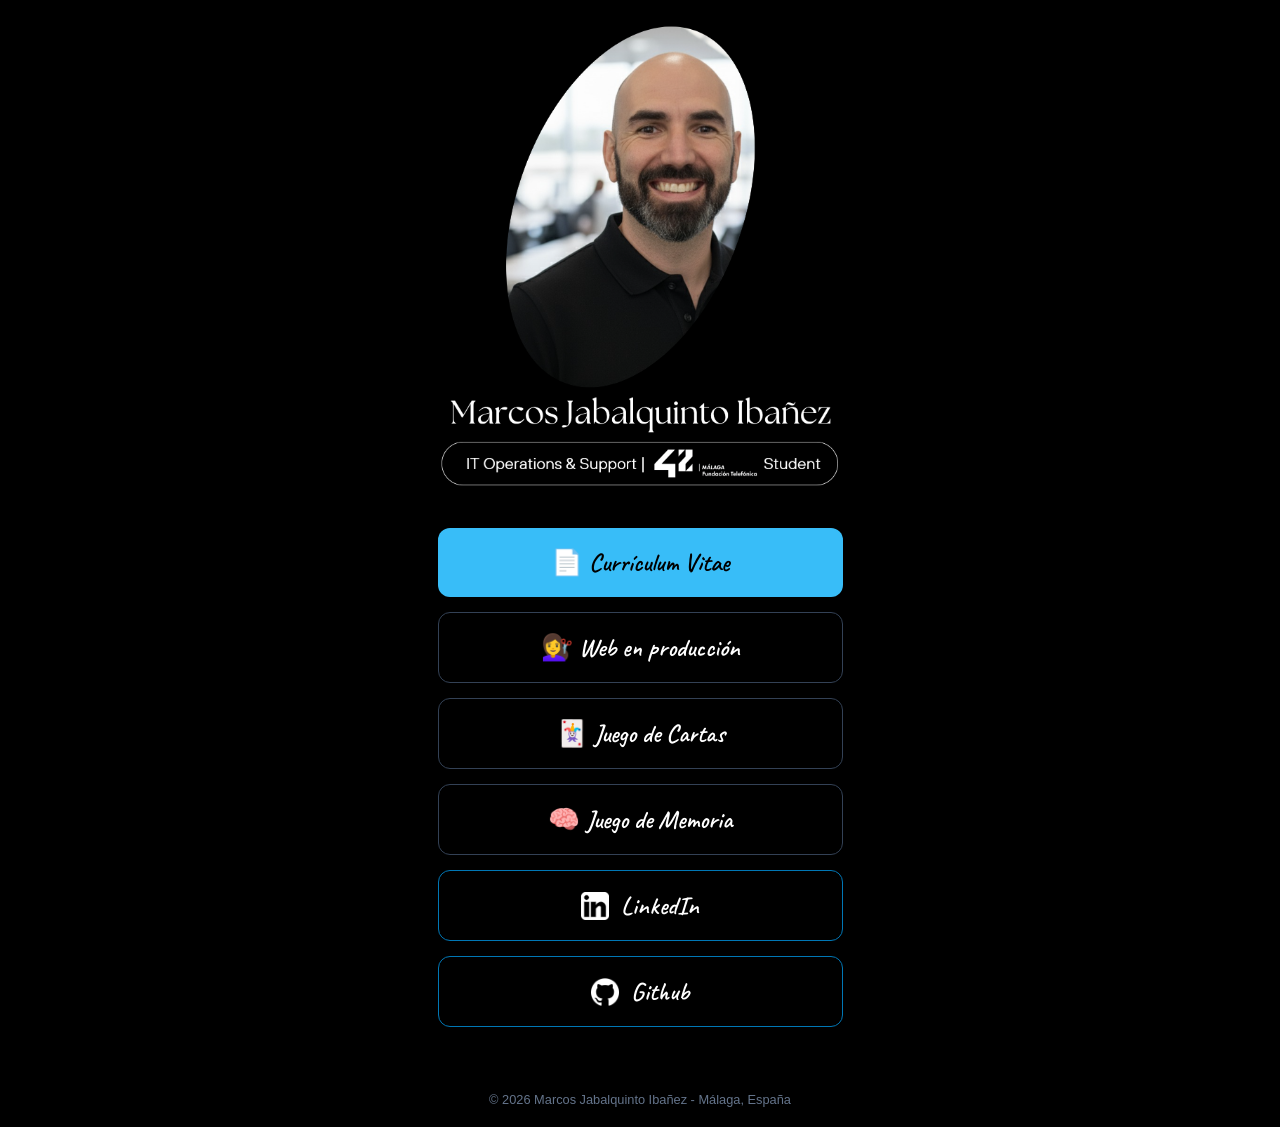
<file: index.html>
<!DOCTYPE html>
<html lang="es">
<head>
    <link rel="preconnect" href="https://fonts.googleapis.com">
    <link rel="preconnect" href="https://fonts.gstatic.com" crossorigin>
    <link href="https://fonts.googleapis.com/css2?family=Caveat:wght@400..700&display=swap" rel="stylesheet">
    <meta charset="UTF-8">
    <meta name="viewport" content="width=device-width, initial-scale=1.0">
    <title>Marcos Jabalquinto | IT Operations & Support</title>
    <style>
        :root {
            --bg-color: #000000;
            --text-color: #f1f5f9;
            --accent-color: #38bdf8;
            --card-bg: ##000000;
        }

        body {
            font-family: 'Segoe UI', Tahoma, Geneva, Verdana, sans-serif;
            background-color: var(--bg-color);
            color: var(--text-color);
            margin: 0;
            display: flex;
            flex-direction: column;
            align-items: center;
            justify-content: center;
            min-height: 100vh;
            padding: 20px;
        }

        .container {
            max-width: 600px;
            text-align: center;
        }

        .profile-img {
            width: 100%;
            height: auto;
            margin-bottom: 20px;
            object-fit: cover;
        }

        .profile-menu {
            width: 28px;        
            height: auto;
            margin-right: 12px; 
            object-fit: contain;
            margin-bottom: 0;   
        }

        h1 {
            margin: 10px 0;
            font-size: 2.5rem;
            letter-spacing: -1px;
        }

        .subtitle {
            color: var(--accent-color);
            font-weight: bold;
            text-transform: uppercase;
            letter-spacing: 2px;
            margin-bottom: 30px;
            font-size: 0.9rem;
        }

        .links-grid {
            display: grid;
            gap: 15px;
            width: 90%;      /* En móvil 70% es poco, mejor 90% */
            max-width: 450px; /* Y en PC lo limitamos para que no sea gigante */
            margin: 0 auto;  /* <--- ESTA ES LA PIEZA QUE FALTA */
        }

        .btn {
            background-color: var(--card-bg);
            color: white;
            padding: 18px;
            font-family: 'Caveat', cursive;
            font-size: 1.6rem;
            text-decoration: none;
            border-radius: 12px;
            border: 1px solid #334155;
            transition: all 0.3s ease;
            font-weight: 600;
            display: flex;
            align-items: center;
            justify-content: center;
        }

        .btn:hover {
            border-color: var(--accent-color);
            transform: translateY(-3px);
            background-color: #334155;
        }

        .btn-primary {
            background-color: var(--accent-color);
            color: var(--bg-color);
            border: none;
        }

        .btn-primary:hover {
            background-color: #7dd3fc;
            color: var(--bg-color);
        }

        .footer {
            margin-top: 50px;
            font-size: 0.8rem;
            color: #64748b;
        }
    </style>
</head>
<body>

    <div class="container">
        <div class="links-grid">
        
            <img src="Avatar.png" alt="Marcos Jabalquinto" class="profile-img">
        
            <a href="CV_Marcos_Jabalquinto.pdf" class="btn btn-primary" target="_blank">
                📄 Currículum Vitae
            </a>

            <a href="https://www.veronikapeluqueria.es" class="btn" target="_blank">
                💇‍♀️ Web en producción
            </a>

            <a href="https://mbjabalquinto.github.io/cartas/" class="btn" target="_blank">
                🃏 Juego de Cartas
            </a>

            <a href="https://mbjabalquinto.github.io/memoria/" class="btn" target="_blank">
                🧠 Juego de Memoria
            </a>
            
            <a href="https://www.linkedin.com/in/marcos-jabalquinto-ibañez-9b344a35" class="btn" style="border-color: #0077b5;" target="_blank">
                <img src="linkedin.png" alt="linkedin" class="profile-menu"> LinkedIn
            </a>

            <a href="https://github.com/mbjabalquinto" class="btn" style="border-color: #0077b5;" target="_blank">
                <img src="github-white-icon.png" alt="github" class="profile-menu"> Github
            </a>
            
            <div class="footer">
            © 2026 Marcos Jabalquinto Ibañez - Málaga, España
            </div>
        </div>
    </div>

</body>
</html>
</file>
